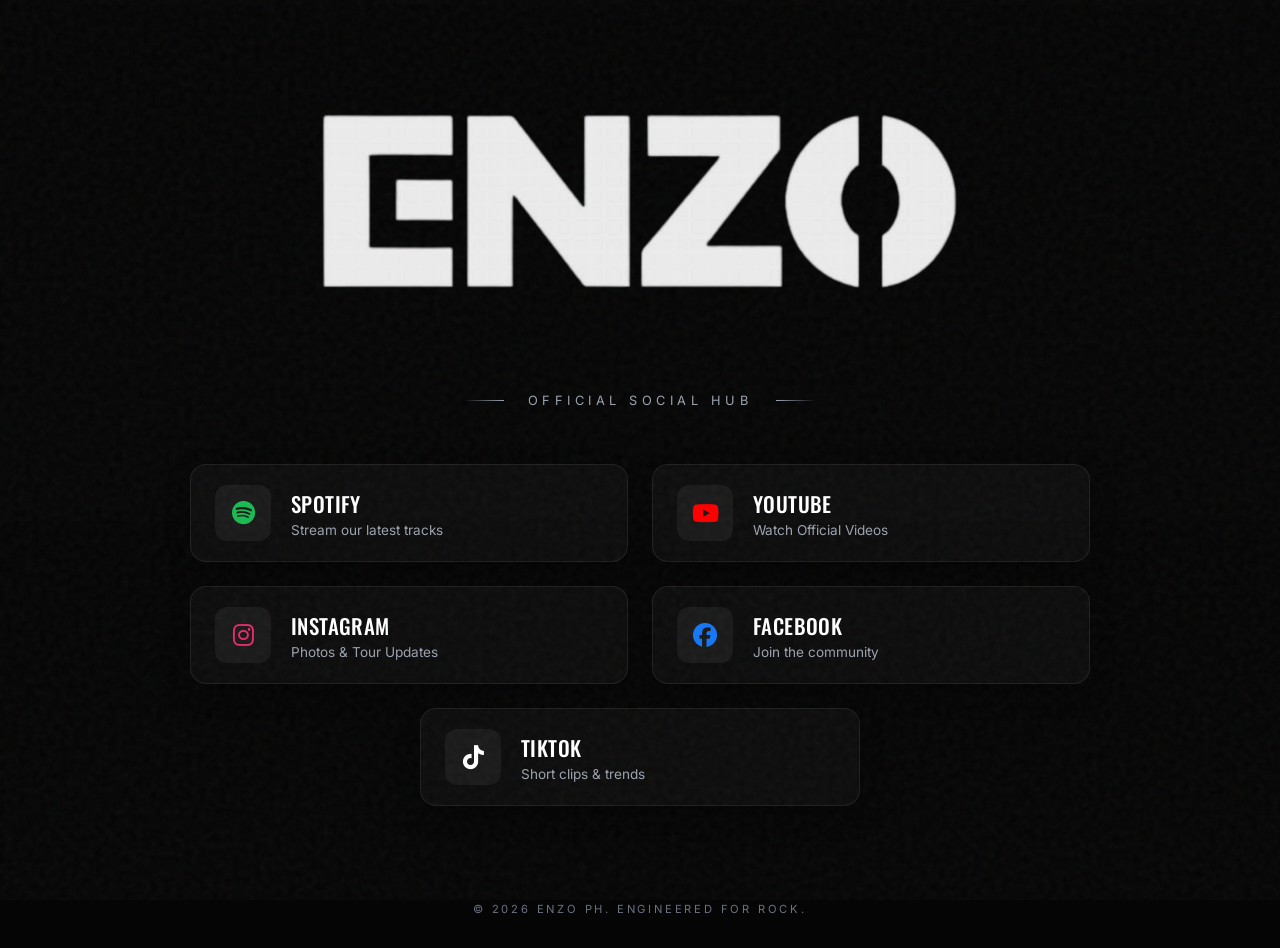
<file: index.html>
<!DOCTYPE html>
<html lang="en">

<head>
	<meta charset="UTF-8">
	<meta name="viewport" content="width=device-width, initial-scale=1.0">
	<title>ENZO PH | Official Links</title>
	<meta name="description"
		content="Official Social Hub for the Enzo PH band. Stream our music, watch videos, and join the community.">

	<!-- CSS Stylesheet -->
	<link rel="stylesheet" href="style.css">

	<!-- Icons and Fonts -->
	<link rel="stylesheet" href="https://cdnjs.cloudflare.com/ajax/libs/font-awesome/6.4.0/css/all.min.css">
	<link rel="preconnect" href="https://fonts.googleapis.com">
	<link rel="preconnect" href="https://fonts.gstatic.com" crossorigin>
	<link
		href="https://fonts.googleapis.com/css2?family=Inter:wght@300;400;500;700&family=Oswald:wght@500;700&display=swap"
		rel="stylesheet">
</head>

<body>
	<!-- Background Elements -->
	<div class="hero-bg"></div>
	<div class="grain-overlay"></div>

	<div class="container">
		<!-- Header -->
		<header class="header fade-up">
			<div class="logo-container">
				<img src="logo.png" alt="ENZO PH Logo" class="logo-img">
			</div>
			<div class="subtitle-container">
				<span class="line"></span>
				<p class="subtitle">Official Social Hub</p>
				<span class="line"></span>
			</div>
		</header>

		<!-- Social Links -->
		<main class="links-grid fade-up delay-1">
			<a href="https://open.spotify.com/artist/2KMHuZUMyVP5p9PQ26FD8Y?si=y-VIphBURaSpyL6wX29mqQ" target="_blank"
				class="social-card">
				<div class="icon-wrapper spotify">
					<i class="fab fa-spotify"></i>
				</div>
				<div class="card-content">
					<h2>Spotify</h2>
					<p>Stream our latest tracks</p>
				</div>
				<div class="hover-glow"></div>
			</a>

			<a href="https://www.youtube.com/@EnzoMusicPH" target="_blank" class="social-card">
				<div class="icon-wrapper youtube">
					<i class="fab fa-youtube"></i>
				</div>
				<div class="card-content">
					<h2>YouTube</h2>
					<p>Watch Official Videos</p>
				</div>
				<div class="hover-glow"></div>
			</a>

			<a href="https://www.instagram.com/enzomusicph?igsh=N3Ewejcwb2JycmM3" target="_blank" class="social-card">
				<div class="icon-wrapper instagram">
					<i class="fab fa-instagram"></i>
				</div>
				<div class="card-content">
					<h2>Instagram</h2>
					<p>Photos & Tour Updates</p>
				</div>
				<div class="hover-glow"></div>
			</a>

			<a href="https://www.facebook.com/profile.php?id=61561906456623" target="_blank" class="social-card">
				<div class="icon-wrapper facebook">
					<i class="fab fa-facebook"></i>
				</div>
				<div class="card-content">
					<h2>Facebook</h2>
					<p>Join the community</p>
				</div>
				<div class="hover-glow"></div>
			</a>

			<a href="https://www.tiktok.com/@enzoph7?_r=1&_t=ZS-95sNXXYUP3a" target="_blank" class="social-card">
				<div class="icon-wrapper tiktok">
					<i class="fab fa-tiktok"></i>
				</div>
				<div class="card-content">
					<h2>TikTok</h2>
					<p>Short clips & trends</p>
				</div>
				<div class="hover-glow"></div>
			</a>
		</main>

		<!-- Footer -->
		<footer class="footer fade-up delay-2">
			<p>&copy; 2026 Enzo PH. Engineered for Rock.</p>
		</footer>
	</div>
</body>

</html>
</file>
<file: style.css>
:root {
    /* Brand Colors */
    --accent: #e50914; /* Deep Rock Red */
    --accent-hover: #f6121d;
    --bg-color: #050505;
    --text-color: #ffffff;
    --text-muted: #9ca3af;
    
    /* Glassmorphism */
    --card-bg: rgba(255, 255, 255, 0.03);
    --card-border: rgba(255, 255, 255, 0.08);
    --card-hover-bg: rgba(229, 9, 20, 0.08);
    
    /* Social Brand Colors */
    --spotify: #1DB954;
    --youtube: #FF0000;
    --instagram: #E1306C;
    --facebook: #1877F2;
    --tiktok: #ffffff;
}

/* Reset & Base Styles */
* {
    margin: 0;
    padding: 0;
    box-sizing: border-box;
}

body {
    font-family: 'Inter', sans-serif;
    background-color: var(--bg-color);
    color: var(--text-color);
    overflow-x: hidden;
    min-height: 100vh;
    -webkit-font-smoothing: antialiased;
    -moz-osx-font-smoothing: grayscale;
}

h1, h2, .logo-text {
    font-family: 'Oswald', sans-serif;
    text-transform: uppercase;
}

/* Background Layers */
.hero-bg {
    position: fixed;
    top: 0;
    left: 0;
    width: 100%;
    height: 100%;
    background: linear-gradient(rgba(5, 5, 5, 0.6), rgba(5, 5, 5, 0.95)), 
                url('https://images.unsplash.com/photo-1459749411177-042180ce673c?auto=format&fit=crop&q=80&w=2070');
    background-size: cover;
    background-position: center;
    z-index: -2;
    animation: subtleZoom 25s infinite alternate ease-in-out;
}

/* Subtle Film Grain Overlay for a Premium Look */
.grain-overlay {
    position: fixed;
    top: 0;
    left: 0;
    width: 100%;
    height: 100%;
    background-image: url("data:image/svg+xml,%3Csvg viewBox='0 0 200 200' xmlns='http://www.w3.org/2000/svg'%3E%3Cfilter id='noiseFilter'%3E%3CfeTurbulence type='fractalNoise' baseFrequency='0.65' numOctaves='3' stitchTiles='stitch'/%3E%3C/filter%3E%3Crect width='100%25' height='100%25' filter='url(%23noiseFilter)' opacity='0.05'/%3E%3C/svg%3E");
    pointer-events: none;
    z-index: -1;
}

@keyframes subtleZoom {
    0% { transform: scale(1); }
    100% { transform: scale(1.1); }
}

/* Layout */
.container {
    position: relative;
    z-index: 10;
    min-height: 100vh;
    display: flex;
    flex-direction: column;
    align-items: center;
    padding: 3rem 1.5rem 2rem;
    max-width: 1200px;
    margin: 0 auto;
}

/* Header Elements */
.header {
    text-align: center;
    margin-bottom: 3.5rem;
    width: 100%;
}

.logo-text {
    font-size: 4rem;
    font-weight: 700;
    font-style: italic;
    letter-spacing: -0.05em;
    line-height: 1;
    margin-bottom: 1rem;
    background: linear-gradient(to right, #ffffff 30%, var(--text-muted));
    -webkit-background-clip: text;
    -webkit-text-fill-color: transparent;
    text-shadow: 0 10px 30px rgba(0, 0, 0, 0.5);
    position: relative;
    display: inline-block;
}

.logo-text::after {
    content: '';
    position: absolute;
    bottom: -10px;
    left: 50%;
    transform: translateX(-50%);
    width: 40%;
    height: 3px;
    background: var(--accent);
    border-radius: 2px;
    box-shadow: 0 0 15px var(--accent);
}

.subtitle-container {
    display: flex;
    align-items: center;
    justify-content: center;
    gap: 1.5rem;
    margin-top: 1.5rem;
}

.subtitle-container .line {
    height: 1px;
    width: 2.5rem;
    background: linear-gradient(90deg, transparent, var(--text-muted));
}

.subtitle-container .line:last-child {
    background: linear-gradient(-90deg, transparent, var(--text-muted));
}

.subtitle {
    color: var(--text-muted);
    letter-spacing: 0.35em;
    text-transform: uppercase;
    font-size: 0.8rem;
    font-weight: 400;
}

/* Grid System for Links */
.links-grid {
    display: grid;
    grid-template-columns: 1fr;
    gap: 1.25rem;
    width: 100%;
    max-width: 500px; /* Constrain width for standard mobile/tablet view */
    flex-grow: 1;
}

/* Social Link Cards */
.social-card {
    display: flex;
    align-items: center;
    gap: 1.25rem;
    padding: 1.25rem 1.5rem;
    background: var(--card-bg);
    backdrop-filter: blur(20px);
    -webkit-backdrop-filter: blur(20px);
    border: 1px solid var(--card-border);
    border-radius: 1rem;
    text-decoration: none;
    color: var(--text-color);
    position: relative;
    overflow: hidden;
    transition: all 0.4s cubic-bezier(0.175, 0.885, 0.32, 1.275);
    box-shadow: 0 10px 30px -10px rgba(0, 0, 0, 0.5);
}

.social-card:hover {
    background: var(--card-hover-bg);
    border-color: rgba(229, 9, 20, 0.3);
    transform: translateY(-4px);
    box-shadow: 0 20px 40px -10px rgba(0, 0, 0, 0.7),
                0 0 20px rgba(229, 9, 20, 0.1);
}

/* Dynamic Hover Glow Effect */
.hover-glow {
    position: absolute;
    width: 100px;
    height: 100px;
    background: var(--accent);
    filter: blur(60px);
    border-radius: 50%;
    opacity: 0;
    transition: opacity 0.4s ease;
    pointer-events: none;
    z-index: -1;
    top: 50%;
    left: 50%;
    transform: translate(-50%, -50%);
}

.social-card:hover .hover-glow {
    opacity: 0.15;
}

/* Icons */
.icon-wrapper {
    display: flex;
    align-items: center;
    justify-content: center;
    width: 3.5rem;
    height: 3.5rem;
    border-radius: 0.75rem;
    font-size: 1.5rem;
    background: rgba(255, 255, 255, 0.05);
    transition: all 0.4s ease;
}

.social-card:hover .icon-wrapper {
    transform: scale(1.05) rotate(5deg);
}

/* Brand Specific Icons */
.spotify { color: var(--spotify); }
.youtube { color: var(--youtube); }
.instagram { color: var(--instagram); }
.facebook { color: var(--facebook); }
.tiktok { color: var(--tiktok); }

.social-card:hover .spotify { background: rgba(29, 185, 84, 0.15); color: #fff; box-shadow: 0 0 15px rgba(29, 185, 84, 0.3); }
.social-card:hover .youtube { background: rgba(255, 0, 0, 0.15); color: #fff; box-shadow: 0 0 15px rgba(255, 0, 0, 0.3); }
.social-card:hover .instagram { background: rgba(225, 48, 108, 0.15); color: #fff; box-shadow: 0 0 15px rgba(225, 48, 108, 0.3); }
.social-card:hover .facebook { background: rgba(24, 119, 242, 0.15); color: #fff; box-shadow: 0 0 15px rgba(24, 119, 242, 0.3); }
.social-card:hover .tiktok { background: rgba(255, 255, 255, 0.15); color: #fff; box-shadow: 0 0 15px rgba(255, 255, 255, 0.3); }

/* Text Content */
.card-content {
    display: flex;
    flex-direction: column;
    justify-content: center;
}

.card-content h2 {
    font-size: 1.3rem;
    letter-spacing: 0.02em;
    margin-bottom: 0.15rem;
    font-weight: 500;
}

.card-content p {
    font-size: 0.85rem;
    color: var(--text-muted);
    font-weight: 400;
    transition: color 0.3s ease;
}

.social-card:hover .card-content p {
    color: #e5e7eb;
}

/* Footer */
.footer {
    margin-top: 4rem;
    padding-top: 2rem;
    text-align: center;
    width: 100%;
}

.footer p {
    font-size: 0.7rem;
    color: #6b7280;
    text-transform: uppercase;
    letter-spacing: 0.25em;
}

/* Entrance Animations */
.fade-up {
    opacity: 0;
    transform: translateY(20px);
    animation: fadeUp 0.8s cubic-bezier(0.16, 1, 0.3, 1) forwards;
}

@keyframes fadeUp {
    to { 
        opacity: 1; 
        transform: translateY(0); 
    }
}

.delay-1 { animation-delay: 0.15s; }
.delay-2 { animation-delay: 0.3s; }

/* Responsive Adjustments */
@media (min-width: 640px) {
    .logo-text {
        font-size: 5rem;
    }
}

@media (min-width: 1024px) {
    .links-grid {
        max-width: 900px;
        grid-template-columns: repeat(2, 1fr);
        gap: 1.5rem;
    }
    
    /* Make the last odd item span across to center it if needed */
    .links-grid a:nth-child(5):last-child {
        grid-column: span 2;
        max-width: 440px;
        margin: 0 auto;
        width: 100%;
    }
}
</file>
